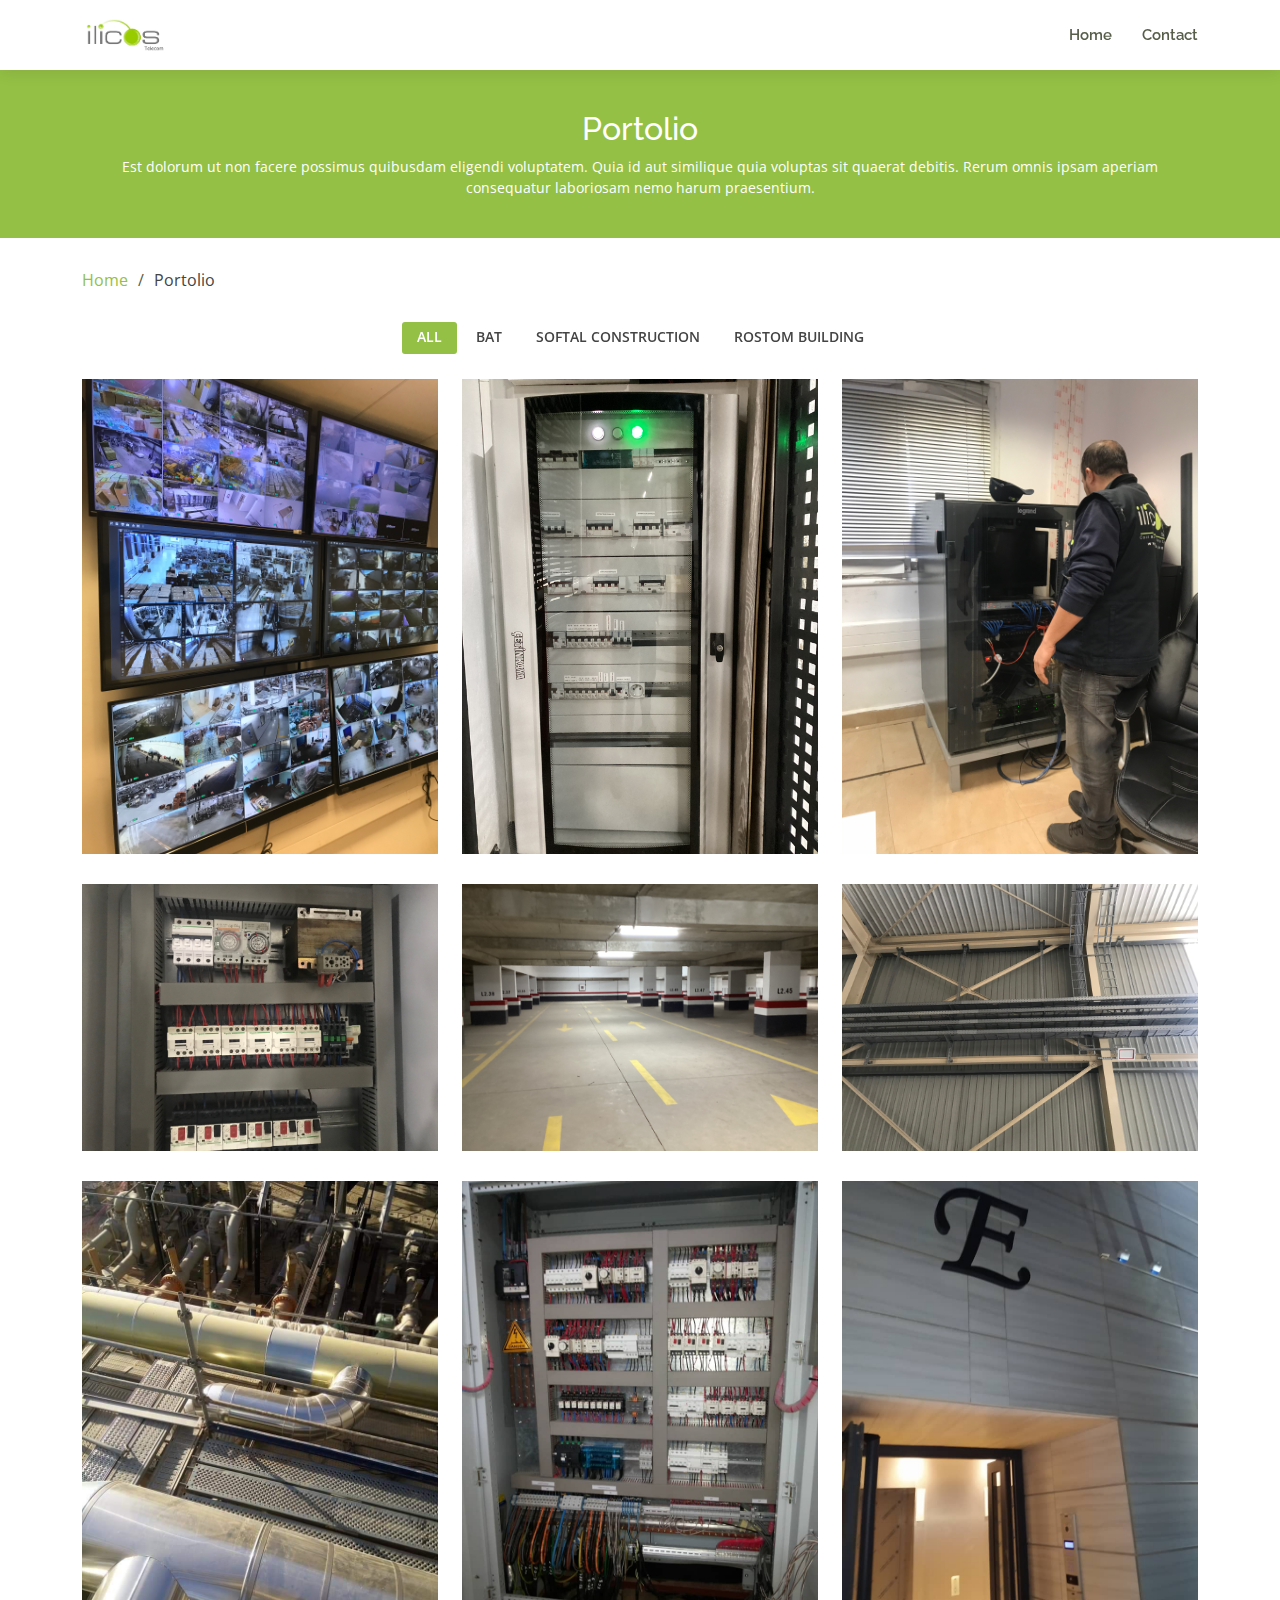
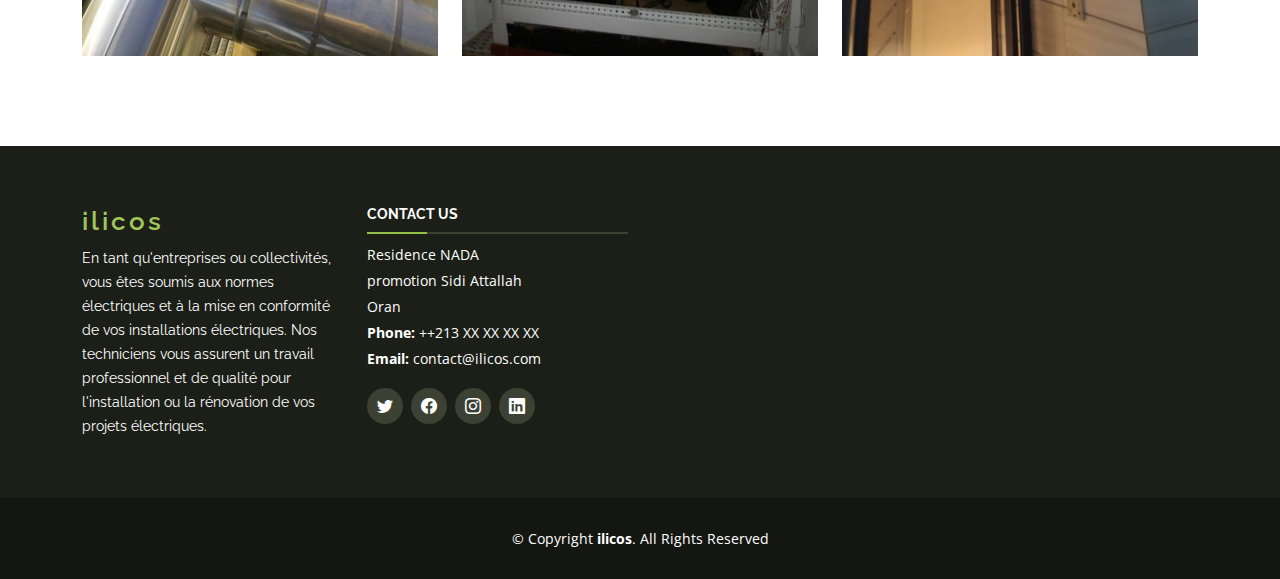
<file: ilicos 13 05 2023/portfolio.html>
<!DOCTYPE html>
<html lang="en">

<head>
  <meta charset="utf-8">
  <meta content="width=device-width, initial-scale=1.0" name="viewport">

  <title>Portfolio - ilicos</title>
  <meta content="" name="description">
  <meta content="" name="keywords">

  <!-- Favicons -->
  <link href="assets/img/ilicos logo.jpg" rel="icon">
  <link href="assets/img/ilicos logo.jpg" rel="apple-touch-icon">

  <!-- Google Fonts -->
  <link href="https://fonts.googleapis.com/css?family=Open+Sans:300,300i,400,400i,600,600i,700,700i|Raleway:300,300i,400,400i,500,500i,600,600i,700,700i|Poppins:300,300i,400,400i,500,500i,600,600i,700,700i" rel="stylesheet">

  <!-- Vendor CSS Files -->
  <link href="assets/vendor/aos/aos.css" rel="stylesheet">
  <link href="assets/vendor/bootstrap/css/bootstrap.min.css" rel="stylesheet">
  <link href="assets/vendor/bootstrap-icons/bootstrap-icons.css" rel="stylesheet">
  <link href="assets/vendor/boxicons/css/boxicons.min.css" rel="stylesheet">
  <link href="assets/vendor/glightbox/css/glightbox.min.css" rel="stylesheet">
  <link href="assets/vendor/swiper/swiper-bundle.min.css" rel="stylesheet">

  <!-- Template Main CSS File -->
  <link href="assets/css/style.css" rel="stylesheet">


</head>

<body>

  <!-- ======= Header ======= -->
  <header id="header" class="fixed-top d-flex align-items-center">
    <div class="container d-flex align-items-center justify-content-between">

      <div class="logo">
		<a href="index.html"><img src="assets/img/ilicos logo.jpg" alt="" class="img-fluid"></a>
      </div>

      <nav id="navbar" class="navbar">
        <ul>
          <li><a href="index.html">Home</a></li>

          <li><a href="#footer">Contact</a></li>

          
        </ul>
        <i class="bi bi-list mobile-nav-toggle"></i>
      </nav><!-- .navbar -->

    </div>
  </header><!-- End Header -->

  <main id="main">

    <!-- ======= Breadcrumbs ======= -->
    <section id="breadcrumbs" class="breadcrumbs">
      <div class="breadcrumb-hero">
        <div class="container">
          <div class="breadcrumb-hero">
            <h2>Portolio</h2>
            <p>Est dolorum ut non facere possimus quibusdam eligendi voluptatem. Quia id aut similique quia voluptas sit quaerat debitis. Rerum omnis ipsam aperiam consequatur laboriosam nemo harum praesentium. </p>
          </div>
        </div>
      </div>
      <div class="container">
        <ol>
          <li><a href="index.html">Home</a></li>
          <li>Portolio</li>
        </ol>
      </div>
    </section><!-- End Breadcrumbs -->

    <!-- ======= Portfolio Section ======= -->
    <section id="portfolio" class="portfolio">
      <div class="container">

        <div class="row">
          <div class="col-lg-12 d-flex justify-content-center" data-aos="fade-up">
            <ul id="portfolio-flters">
              <li data-filter="*" class="filter-active">All</li>
              <li data-filter=".filter-app">BAT</li>
              <li data-filter=".filter-card">Softal Construction</li>
              <li data-filter=".filter-web">Rostom Building</li>
            </ul>
          </div>
        </div>

        <div class="row portfolio-container" data-aos="fade-up">

          <div class="col-lg-4 col-md-6 portfolio-item filter-app">
            <div class="portfolio-wrap">
              <img src="assets\img\ilicos photos\britishamericantobacco\image3.jpeg" class="img-fluid" alt="" height="150">
              <div class="portfolio-info">
                <h4>Caméras de surveillance</h4>
                <p> </p>
                <div class="portfolio-links">
                  <a href="assets\img\ilicos photos\britishamericantobacco\image3.jpeg" data-gallery="portfolioGallery" class="portfolio-lightbox" title="App 1"><i class="bx bx-plus"></i></a>
                  				  
                </div>
              </div>
            </div>
          </div>

          <div class="col-lg-4 col-md-6 portfolio-item filter-web">
            <div class="portfolio-wrap">
              <img src="assets\img\ilicos photos\promotionimmobilirerostombuilding\image0.jpeg" class="img-fluid" alt="">
              <div class="portfolio-info">
                <h4>Armoire d'électriques</h4>
                <p> </p>
                <div class="portfolio-links">
                  <a href="assets\img\ilicos photos\promotionimmobilirerostombuilding\image0.jpeg" data-gallery="portfolioGallery" class="portfolio-lightbox" title="Web 3"><i class="bx bx-plus"></i></a>
                   
                </div>
              </div>
            </div>
          </div>

          <div class="col-lg-4 col-md-6 portfolio-item filter-app">
            <div class="portfolio-wrap">
              <img src="assets\img\ilicos photos\britishamericantobacco\image2.jpeg" class="img-fluid" alt="">
              <div class="portfolio-info">
                <h4>Armoire de brassage</h4>
                <p> </p>
                <div class="portfolio-links">
                  <a href="assets\img\ilicos photos\britishamericantobacco\image2.jpeg" data-gallery="portfolioGallery" class="portfolio-lightbox" title="App 2"><i class="bx bx-plus"></i></a>
                   
                </div>
              </div>
            </div>
          </div>

          <div class="col-lg-4 col-md-6 portfolio-item filter-card">
            <div class="portfolio-wrap">
              <img src="assets\img\ilicos photos\softalconstruction\image1.jpeg" class="img-fluid" alt="">
              <div class="portfolio-info">
                <h4>Electricité des batiments?</h4>
                <p> </p>
                <div class="portfolio-links">
                  <a href="assets\img\ilicos photos\softalconstruction\image1.jpeg" data-gallery="portfolioGallery" class="portfolio-lightbox" title="Card 2"><i class="bx bx-plus"></i></a>
                   
                </div>
              </div>
            </div>
          </div>

          <div class="col-lg-4 col-md-6 portfolio-item filter-web">
            <div class="portfolio-wrap">
              <img src="assets\img\ilicos photos\promotionimmobilirerostombuilding\image1.jpeg" class="img-fluid" alt="">
              <div class="portfolio-info">
                <h4>Minutrie</h4>
                <p> </p>
                <div class="portfolio-links">
                  <a href="assets\img\ilicos photos\promotionimmobilirerostombuilding\image1.jpeg" data-gallery="portfolioGallery" class="portfolio-lightbox" title="Web 2"><i class="bx bx-plus"></i></a>
                   
                </div>
              </div>
            </div>
          </div>

          <div class="col-lg-4 col-md-6 portfolio-item filter-app">
            <div class="portfolio-wrap">
              <img src="assets\img\ilicos photos\britishamericantobacco\image1.jpeg" class="img-fluid" alt="">
              <div class="portfolio-info">
                <h4>App 3</h4>
                <p>App</p>
                <div class="portfolio-links">
                  <a href="assets\img\ilicos photos\britishamericantobacco\image1.jpeg" data-gallery="portfolioGallery" class="portfolio-lightbox" title="App 3"><i class="bx bx-plus"></i></a>
                   
                </div>
              </div>
            </div>
          </div>

          <div class="col-lg-4 col-md-6 portfolio-item filter-card">
            <div class="portfolio-wrap">
              <img src="assets\img\ilicos photos\softalconstruction\image6.jpeg" class="img-fluid" alt="">
              <div class="portfolio-info">
                <h4>Mise en route sous les normes</h4>
                <p>Card</p>
                <div class="portfolio-links">
                  <a href="assets\img\ilicos photos\softalconstruction\image6.jpeg" data-gallery="portfolioGallery" class="portfolio-lightbox" title="Card 1"><i class="bx bx-plus"></i></a>
                   
                </div>
              </div>
            </div>
          </div>

          <div class="col-lg-4 col-md-6 portfolio-item filter-card">
            <div class="portfolio-wrap">
              <img src="assets\img\ilicos photos\softalconstruction\image2.jpeg" class="img-fluid" alt="">
              <div class="portfolio-info">
                <h4>Cablage éléctrique grand échelle</h4>
                <p> </p>
                <div class="portfolio-links">
                  <a href="assets\img\ilicos photos\softalconstruction\image2.jpeg" data-gallery="portfolioGallery" class="portfolio-lightbox" title="Card 3"><i class="bx bx-plus"></i></a>
                   
                </div>
              </div>
            </div>
          </div>

          <div class="col-lg-4 col-md-6 portfolio-item filter-web">
            <div class="portfolio-wrap">
              <img src="assets\img\ilicos photos\promotionimmobilirerostombuilding\image2.jpeg" class="img-fluid" alt="">
              <div class="portfolio-info">
                <h4>Contrôl d'accés</h4>
                <p> </p>
                <div class="portfolio-links">
                  <a href="assets\img\ilicos photos\promotionimmobilirerostombuilding\image2.jpeg" data-gallery="portfolioGallery" class="portfolio-lightbox" title="Web 3"><i class="bx bx-plus"></i></a>
                   
                </div>
              </div>
            </div>
          </div>

        </div>

      </div>
    </section><!-- End Portfolio Section -->

  </main><!-- End #main -->

   <!-- ======= Footer ======= -->
  <footer id="footer">
    <div class="footer-top">
      <div class="container">
        <div class="row">

          <div class="col-lg-3 col-md-6 footer-info">
            <h3>ilicos</h3>
            <p>En tant qu'entreprises ou collectivités, vous êtes soumis aux normes électriques et à la mise en conformité de vos installations électriques. Nos techniciens vous assurent un travail professionnel et de qualité pour l'installation ou la rénovation de vos projets électriques.</p>
          </div>

          <div class="col-lg-3 col-md-6 footer-contact">
            <h4>Contact Us</h4>
            <p>
              Residence NADA  <br>
              promotion Sidi Attallah<br>
              Oran <br>
              <strong>Phone:</strong> ++213 XX XX XX XX<br>
              <strong>Email:</strong> contact@ilicos.com<br>
            </p>

            <div class="social-links">
              <a href="#" class="twitter"><i class="bi bi-twitter"></i></a>
              <a href="#" class="facebook"><i class="bi bi-facebook"></i></a>
              <a href="#" class="instagram"><i class="bi bi-instagram"></i></a>
              <a href="#" class="linkedin"><i class="bi bi-linkedin"></i></a>
            </div>

          </div>



        </div>
      </div>
    </div>

    <div class="container">
      <div class="copyright">
        &copy; Copyright <strong><span>ilicos</span></strong>. All Rights Reserved
      </div>

      </div>
    </div>
  </footer><!-- End Footer -->

  <a href="#" class="back-to-top d-flex align-items-center justify-content-center"><i class="bi bi-arrow-up-short"></i></a>

  <!-- Vendor JS Files -->
  <script src="assets/vendor/purecounter/purecounter_vanilla.js"></script>
  <script src="assets/vendor/aos/aos.js"></script>
  <script src="assets/vendor/bootstrap/js/bootstrap.bundle.min.js"></script>
  <script src="assets/vendor/glightbox/js/glightbox.min.js"></script>
  <script src="assets/vendor/isotope-layout/isotope.pkgd.min.js"></script>
  <script src="assets/vendor/swiper/swiper-bundle.min.js"></script>
  <script src="assets/vendor/waypoints/noframework.waypoints.js"></script>
  <script src="assets/vendor/php-email-form/validate.js"></script>

  <!-- Template Main JS File -->
  <script src="assets/js/main.js"></script>

</body>

</html>
</file>
<file: ilicos 13 05 2023/assets/css/style.css>
/**
* Template Name: Serenity - v4.11.0
* Template URL: https://bootstrapmade.com/serenity-bootstrap-corporate-template/
* Author: BootstrapMade.com
* License: https://bootstrapmade.com/license/
*/

/*--------------------------------------------------------------
# General
--------------------------------------------------------------*/
body {
  font-family: "Open Sans", sans-serif;
  color: #444444;
}

a {
  color: #94c045;
  text-decoration: none;
}

a:hover {
  color: #aacd6b;
  text-decoration: none;
}

h1,
h2,
h3,
h4,
h5,
h6 {
  font-family: "Raleway", sans-serif;
}

#main {
  margin-top: 70px;
  z-index: 3;
  position: relative;
}

/*--------------------------------------------------------------
# Back to top button
--------------------------------------------------------------*/
.back-to-top {
  position: fixed;
  visibility: hidden;
  opacity: 0;
  right: 15px;
  bottom: 15px;
  z-index: 996;
  background: #94c045;
  width: 40px;
  height: 40px;
  border-radius: 4px;
  transition: all 0.4s;
}

.back-to-top i {
  font-size: 28px;
  color: #fff;
  line-height: 0;
}

.back-to-top:hover {
  background: #a6ca63;
  color: #fff;
}

.back-to-top.active {
  visibility: visible;
  opacity: 1;
}

/*--------------------------------------------------------------
# Disable AOS delay on mobile
--------------------------------------------------------------*/
@media screen and (max-width: 768px) {
  [data-aos-delay] {
    transition-delay: 0 !important;
  }
}

/*--------------------------------------------------------------
# Header
--------------------------------------------------------------*/
#header {
  height: 70px;
  z-index: 997;
  transition: all 0.5s ease-in-out;
  background: #fff;
  box-shadow: 0px 2px 15px rgba(0, 0, 0, 0.1);
}

#header .logo h1 {
  font-size: 28px;
  margin: 0;
  line-height: 0;
  font-weight: 600;
  letter-spacing: 1px;
}

#header .logo h1 a,
#header .logo h1 a:hover {
  color: #3c4133;
  text-decoration: none;
}

#header .logo img {
  padding: 0;
  margin: 0;
  max-height: 40px;
}

/*--------------------------------------------------------------
# Navigation Menu
--------------------------------------------------------------*/
/**
* Desktop Navigation 
*/
.navbar {
  padding: 0;
}

.navbar ul {
  margin: 0;
  padding: 0;
  display: flex;
  list-style: none;
  align-items: center;
}

.navbar li {
  position: relative;
}

.navbar a,
.navbar a:focus {
  display: flex;
  align-items: center;
  justify-content: space-between;
  padding: 10px 0 10px 30px;
  font-family: "Raleway", sans-serif;
  font-size: 15px;
  font-weight: 600;
  color: #565e49;
  white-space: nowrap;
  transition: 0.3s;
}

.navbar a i,
.navbar a:focus i {
  font-size: 12px;
  line-height: 0;
  margin-left: 5px;
}

.navbar a:hover,
.navbar .active,
.navbar .active:focus,
.navbar li:hover>a {
  color: #94c045;
}

.navbar .getstarted,
.navbar .getstarted:focus {
  background: #94c045;
  padding: 8px 25px;
  margin-left: 30px;
  border-radius: 50px;
  color: #fff;
}

.navbar .getstarted:hover,
.navbar .getstarted:focus:hover {
  color: #fff;
  background: #9fc658;
}

.navbar .dropdown ul {
  display: block;
  position: absolute;
  left: 28px;
  top: calc(100% + 30px);
  margin: 0;
  padding: 10px 0;
  z-index: 99;
  opacity: 0;
  visibility: hidden;
  background: #fff;
  box-shadow: 0px 0px 30px rgba(127, 137, 161, 0.25);
  transition: 0.3s;
}

.navbar .dropdown ul li {
  min-width: 200px;
}

.navbar .dropdown ul a {
  padding: 10px 20px;
  font-size: 15px;
  text-transform: none;
}

.navbar .dropdown ul a i {
  font-size: 12px;
}

.navbar .dropdown ul a:hover,
.navbar .dropdown ul .active:hover,
.navbar .dropdown ul li:hover>a {
  color: #94c045;
}

.navbar .dropdown:hover>ul {
  opacity: 1;
  top: 100%;
  visibility: visible;
}

.navbar .dropdown .dropdown ul {
  top: 0;
  left: calc(100% - 30px);
  visibility: hidden;
}

.navbar .dropdown .dropdown:hover>ul {
  opacity: 1;
  top: 0;
  left: 100%;
  visibility: visible;
}

@media (max-width: 1366px) {
  .navbar .dropdown .dropdown ul {
    left: -90%;
  }

  .navbar .dropdown .dropdown:hover>ul {
    left: -100%;
  }
}

/**
* Mobile Navigation 
*/
.mobile-nav-toggle {
  color: #3c4133;
  font-size: 28px;
  cursor: pointer;
  display: none;
  line-height: 0;
  transition: 0.5s;
}

.mobile-nav-toggle.bi-x {
  color: #fff;
}

@media (max-width: 991px) {
  .mobile-nav-toggle {
    display: block;
  }

  .navbar ul {
    display: none;
  }
}

.navbar-mobile {
  position: fixed;
  overflow: hidden;
  top: 0;
  right: 0;
  left: 0;
  bottom: 0;
  background: rgba(34, 36, 29, 0.9);
  transition: 0.3s;
  z-index: 999;
}

.navbar-mobile .mobile-nav-toggle {
  position: absolute;
  top: 15px;
  right: 15px;
}

.navbar-mobile ul {
  display: block;
  position: absolute;
  top: 55px;
  right: 15px;
  bottom: 15px;
  left: 15px;
  padding: 10px 0;
  background-color: #fff;
  overflow-y: auto;
  transition: 0.3s;
}

.navbar-mobile a,
.navbar-mobile a:focus {
  padding: 10px 20px;
  font-size: 15px;
  color: #3c4133;
}

.navbar-mobile a:hover,
.navbar-mobile .active,
.navbar-mobile li:hover>a {
  color: #94c045;
}

.navbar-mobile .getstarted,
.navbar-mobile .getstarted:focus {
  margin: 15px;
}

.navbar-mobile .dropdown ul {
  position: static;
  display: none;
  margin: 10px 20px;
  padding: 10px 0;
  z-index: 99;
  opacity: 1;
  visibility: visible;
  background: #fff;
  box-shadow: 0px 0px 30px rgba(127, 137, 161, 0.25);
}

.navbar-mobile .dropdown ul li {
  min-width: 200px;
}

.navbar-mobile .dropdown ul a {
  padding: 10px 20px;
}

.navbar-mobile .dropdown ul a i {
  font-size: 12px;
}

.navbar-mobile .dropdown ul a:hover,
.navbar-mobile .dropdown ul .active:hover,
.navbar-mobile .dropdown ul li:hover>a {
  color: #94c045;
}

.navbar-mobile .dropdown>.dropdown-active {
  display: block;
}

/*--------------------------------------------------------------
# Hero Section
--------------------------------------------------------------*/
#hero {
  width: 100%;
  height: 75vh;
  background: url("../img/hero-bg.jpg") top center;
  background-size: cover;
  position: relative;
  margin-bottom: -140px;
  z-index: 1;
}

#hero:before {
  content: "";
  background: rgba(60, 65, 51, 0.1);
  position: absolute;
  bottom: 0;
  top: 0;
  left: 0;
  right: 0;
}

#hero .hero-container {
  position: absolute;
  bottom: 0;
  top: 0;
  left: 0;
  right: 0;
  display: flex;
  justify-content: center;
  align-items: center;
  flex-direction: column;
  text-align: center;
}

#hero h1 {
  margin: 0 0 10px 0;
  font-size: 48px;
  font-weight: 700;
  line-height: 56px;
  color: #fff;
}

#hero h2 {
  color: #eee;
  margin-bottom: 50px;
  font-size: 24px;
}

#hero .btn-get-started {
  font-family: "Raleway", sans-serif;
  font-weight: 600;
  font-size: 13px;
  letter-spacing: 1px;
  display: inline-block;
  padding: 8px 28px;
  border-radius: 50px;
  transition: 0.5s;
  margin: 10px;
  border: 2px solid #94c045;
  text-transform: uppercase;
  color: #fff;
}

#hero .btn-get-started:hover {
  background: #94c045;
}

@media (min-width: 1024px) {
  #hero {
    background-attachment: fixed;
  }
}

@media (max-width: 768px) {
  #hero {
    height: 100vh;
  }

  #hero h1 {
    font-size: 28px;
    line-height: 36px;
  }

  #hero h2 {
    font-size: 18px;
    line-height: 24px;
    margin-bottom: 30px;
  }

  #hero .hero-container {
    padding: 0 15px;
  }
}

@media (max-height: 500px) {
  #hero {
    height: 120vh;
  }
}

/*--------------------------------------------------------------
# Sections General
--------------------------------------------------------------*/
section {
  padding-bottom: 60px;
  overflow: hidden;
}

.section-bg {
  background-color: #f9fbf4;
}

.section-title {
  text-align: center;
  padding-bottom: 30px;
}

.section-title h2 {
  font-size: 32px;
  font-weight: 600;
  margin-bottom: 20px;
  padding-bottom: 0;
  font-family: "Poppins", sans-serif;
  color: #646c55;
}

.section-title p {
  margin-bottom: 0;
}

/*--------------------------------------------------------------
# Breadcrumbs
--------------------------------------------------------------*/
.breadcrumbs {
  padding: 0;
}

.breadcrumbs .breadcrumb-hero {
  text-align: center;
  background: #94c045;
  padding: 20px 0;
  color: #fff;
}

.breadcrumbs .breadcrumb-hero h2 {
  font-size: 32px;
  font-weight: 500;
}

.breadcrumbs .breadcrumb-hero p {
  font-size: 14px;
  margin-bottom: 0;
}

.breadcrumbs ol {
  display: flex;
  flex-wrap: wrap;
  list-style: none;
  padding: 0;
  margin: 30px 0;
}

.breadcrumbs ol li+li {
  padding-left: 10px;
}

.breadcrumbs ol li+li::before {
  display: inline-block;
  padding-right: 10px;
  color: #565e49;
  content: "/";
}

/*--------------------------------------------------------------
# About
--------------------------------------------------------------*/
.about .container {
  box-shadow: 0px 2px 15px rgba(0, 0, 0, 0.1);
  padding-bottom: 15px;
  background: #fff;
}

.about .count-box {
  width: 100%;
}

.about .count-box i {
  display: block;
  font-size: 48px;
  color: #94c045;
  float: left;
  line-height: 0;
}

.about .count-box span {
  font-size: 28px;
  line-height: 24px;
  display: block;
  font-weight: 700;
  color: #646c55;
  margin-left: 60px;
}

.about .count-box p {
  padding: 5px 0 0 0;
  margin: 0 0 0 60px;
  font-family: "Raleway", sans-serif;
  font-weight: 600;
  font-size: 14px;
  color: #646c55;
}

.about .count-box a {
  font-weight: 600;
  display: block;
  margin-top: 20px;
  color: #646c55;
  font-size: 15px;
  font-family: "Poppins", sans-serif;
  transition: ease-in-out 0.3s;
}

.about .count-box a:hover {
  color: #8b9578;
}

.about .content {
  font-size: 15px;
}

.about .content h3 {
  font-weight: 700;
  font-size: 24px;
  color: #3c4133;
}

.about .content ul {
  list-style: none;
  padding: 0;
}

.about .content ul li {
  padding-bottom: 10px;
  padding-left: 28px;
  position: relative;
}

.about .content ul i {
  font-size: 24px;
  color: #94c045;
  position: absolute;
  left: 0;
  top: -2px;
}

.about .content p:last-child {
  margin-bottom: 0;
}

.about .play-btn {
  width: 94px;
  height: 94px;
  background: radial-gradient(#94c045 50%, rgba(148, 192, 69, 0.4) 52%);
  border-radius: 50%;
  display: block;
  position: absolute;
  left: calc(50% - 47px);
  top: calc(50% - 47px);
  overflow: hidden;
}

.about .play-btn::after {
  content: "";
  position: absolute;
  left: 50%;
  top: 50%;
  transform: translateX(-40%) translateY(-50%);
  width: 0;
  height: 0;
  border-top: 10px solid transparent;
  border-bottom: 10px solid transparent;
  border-left: 15px solid #fff;
  z-index: 100;
  transition: all 400ms cubic-bezier(0.55, 0.055, 0.675, 0.19);
}

.about .play-btn::before {
  content: "";
  position: absolute;
  width: 120px;
  height: 120px;
  -webkit-animation-delay: 0s;
  animation-delay: 0s;
  -webkit-animation: pulsate-btn 2s;
  animation: pulsate-btn 2s;
  -webkit-animation-direction: forwards;
  animation-direction: forwards;
  -webkit-animation-iteration-count: infinite;
  animation-iteration-count: infinite;
  -webkit-animation-timing-function: steps;
  animation-timing-function: steps;
  opacity: 1;
  border-radius: 50%;
  border: 5px solid rgba(148, 192, 69, 0.7);
  top: -15%;
  left: -15%;
  background: rgba(198, 16, 0, 0);
}

.about .play-btn:hover::after {
  border-left: 15px solid #94c045;
  transform: scale(20);
}

.about .play-btn:hover::before {
  content: "";
  position: absolute;
  left: 50%;
  top: 50%;
  transform: translateX(-40%) translateY(-50%);
  width: 0;
  height: 0;
  border: none;
  border-top: 10px solid transparent;
  border-bottom: 10px solid transparent;
  border-left: 15px solid #fff;
  z-index: 200;
  -webkit-animation: none;
  animation: none;
  border-radius: 0;
}

@-webkit-keyframes pulsate-btn {
  0% {
    transform: scale(0.6, 0.6);
    opacity: 1;
  }

  100% {
    transform: scale(1, 1);
    opacity: 0;
  }
}

@keyframes pulsate-btn {
  0% {
    transform: scale(0.6, 0.6);
    opacity: 1;
  }

  100% {
    transform: scale(1, 1);
    opacity: 0;
  }
}

/*--------------------------------------------------------------
# Cta
--------------------------------------------------------------*/
.cta {
  background: #86b03c;
  padding: 50px 0;
}

.cta h3 {
  color: #fff;
  font-size: 28px;
  font-weight: 700;
}

.cta p {
  color: #fff;
}

.cta .cta-btn {
  font-family: "Raleway", sans-serif;
  font-weight: 500;
  font-size: 15px;
  letter-spacing: 1px;
  display: inline-block;
  padding: 8px 28px;
  border-radius: 25px;
  transition: 0.5s;
  margin-top: 10px;
  border: 2px solid #fff;
  color: #fff;
}

.cta .cta-btn:hover {
  background: #aacd6b;
  border-color: #aacd6b;
}

/*--------------------------------------------------------------
# Services
--------------------------------------------------------------*/
.services .icon-box {
  padding: 30px;
  position: relative;
  overflow: hidden;
  border-radius: 10px;
  margin: 0 10px 40px 10px;
  background: #fff;
  box-shadow: 0 2px 29px 0 rgba(68, 88, 144, 0.12);
  transition: all 0.3s ease-in-out;
}

.services .icon-box:hover {
  transform: translateY(-5px);
}

.services .icon {
  position: absolute;
  left: -20px;
  top: calc(50% - 30px);
}

.services .icon i {
  font-size: 64px;
  line-height: 1;
  transition: 0.5s;
}

.services .title {
  margin-left: 40px;
  font-weight: 700;
  margin-bottom: 15px;
  font-size: 18px;
}

.services .title a {
  color: #111;
}

.services .icon-box:hover .title a {
  color: #94c045;
}

.services .description {
  font-size: 14px;
  margin-left: 40px;
  line-height: 24px;
  margin-bottom: 0;
}

/*--------------------------------------------------------------
# Work Process
--------------------------------------------------------------*/
.work-process .content+.content {
  margin-top: 100px;
}

.work-process .content h3 {
  font-weight: 600;
  font-size: 26px;
}

.work-process .content ul {
  list-style: none;
  padding: 0;
}

.work-process .content ul li {
  padding-bottom: 10px;
}

.work-process .content ul i {
  font-size: 20px;
  padding-right: 4px;
  color: #94c045;
}

.work-process .content p:last-child {
  margin-bottom: 0;
}

/*--------------------------------------------------------------
# Our Skills
--------------------------------------------------------------*/
.skills {
  padding-top: 60px;
}

.skills .content h3 {
  font-weight: 700;
  font-size: 26px;
  color: #3c4133;
  font-family: "Poppins", sans-serif;
}

.skills .content ul {
  list-style: none;
  padding: 0;
}

.skills .content ul li {
  padding-bottom: 10px;
}

.skills .content ul i {
  font-size: 20px;
  padding-right: 4px;
  color: #94c045;
}

.skills .content p:last-child {
  margin-bottom: 0;
}

.skills .progress {
  height: 60px;
  display: block;
  background: none;
  border-radius: 0;
}

.skills .progress .skill {
  padding: 0;
  margin: 0 0 6px 0;
  text-transform: uppercase;
  display: block;
  font-weight: 600;
  font-family: "Poppins", sans-serif;
  color: #3c4133;
}

.skills .progress .skill .val {
  float: right;
  font-style: normal;
}

.skills .progress-bar-wrap {
  background: #e1e4dc;
}

.skills .progress-bar {
  width: 1px;
  height: 10px;
  transition: 0.9s;
  background-color: #94c045;
}

/*--------------------------------------------------------------
# Our Clients
--------------------------------------------------------------*/
.testimonials {
  padding-top: 60px;
}

.testimonials .section-header {
  margin-bottom: 40px;
}

.testimonials .testimonials-carousel,
.testimonials .testimonials-slider {
  overflow: hidden;
}

.testimonials .testimonial-item {
  text-align: center;
}

.testimonials .testimonial-item .testimonial-img {
  width: 120px;
  border-radius: 50%;
  border: 4px solid #fff;
  margin: 0 auto;
}

.testimonials .testimonial-item h3 {
  font-size: 20px;
  font-weight: bold;
  margin: 10px 0 5px 0;
  color: #444444;
}

.testimonials .testimonial-item h4 {
  font-size: 14px;
  color: #6c757d;
  margin: 0 0 15px 0;
}

.testimonials .testimonial-item .stars {
  margin-bottom: 15px;
}

.testimonials .testimonial-item .stars i {
  color: #ffc107;
  margin: 0 1px;
}

.testimonials .testimonial-item .quote-icon-left,
.testimonials .testimonial-item .quote-icon-right {
  color: #c0da91;
  font-size: 26px;
  line-height: 0;
}

.testimonials .testimonial-item .quote-icon-left {
  display: inline-block;
  left: -5px;
  position: relative;
}

.testimonials .testimonial-item .quote-icon-right {
  display: inline-block;
  right: -5px;
  position: relative;
  top: 10px;
  transform: scale(-1, -1);
}

.testimonials .testimonial-item p {
  font-style: italic;
  margin: 0 auto 15px auto;
}

.testimonials .swiper-pagination {
  margin-top: 20px;
  position: relative;
}

.testimonials .swiper-pagination .swiper-pagination-bullet {
  width: 12px;
  height: 12px;
  background-color: #fff;
  opacity: 1;
  border: 1px solid #94c045;
}

.testimonials .swiper-pagination .swiper-pagination-bullet-active {
  background-color: #94c045;
}

@media (min-width: 992px) {
  .testimonials .testimonial-item p {
    width: 80%;
  }
}

/*--------------------------------------------------------------
# Our Clients
--------------------------------------------------------------*/
.clients {
  padding-top: 60px;
}

.clients .swiper-slide img {
  opacity: 0.5;
  transition: 0.3s;
}

.clients .swiper-slide img:hover {
  opacity: 1;
}

.clients .swiper-pagination {
  margin-top: 20px;
  position: relative;
}

.clients .swiper-pagination .swiper-pagination-bullet {
  width: 12px;
  height: 12px;
  background-color: #fff;
  opacity: 1;
  border: 1px solid #94c045;
}

.clients .swiper-pagination .swiper-pagination-bullet-active {
  background-color: #94c045;
}

/*--------------------------------------------------------------
# Features
--------------------------------------------------------------*/
.features .card {
  border: 0;
  padding: 160px 20px 20px 20px;
  position: relative;
  width: 100%;
  background-size: cover;
  background-repeat: no-repeat;
  background-position: center center;
}

.features .card-body {
  z-index: 10;
  background: rgba(255, 255, 255, 0.9);
  padding: 15px 30px;
  box-shadow: 0px 2px 15px rgba(0, 0, 0, 0.1);
  transition: 0.3s;
  transition: ease-in-out 0.4s;
  border-radius: 5px;
}

.features .card-title {
  font-weight: 700;
  text-align: center;
  margin-bottom: 15px;
}

.features .card-title a {
  color: #3c4133;
}

.features .card-text {
  color: #5e5e5e;
}

.features .read-more a {
  color: #777777;
  text-transform: uppercase;
  font-weight: 600;
  font-size: 12px;
  transition: 0.4s;
}

.features .read-more a:hover {
  text-decoration: underline;
}

.features .card:hover .card-body {
  background: #94c045;
}

.features .card:hover .read-more a,
.features .card:hover .card-title,
.features .card:hover .card-title a,
.features .card:hover .card-text {
  color: #fff;
}

/*--------------------------------------------------------------
# Portfolio
--------------------------------------------------------------*/
.portfolio .portfolio-item {
  margin-bottom: 30px;
}

.portfolio #portfolio-flters {
  padding: 0;
  margin: 0 auto 20px auto;
  list-style: none;
  text-align: center;
}

.portfolio #portfolio-flters li {
  cursor: pointer;
  display: inline-block;
  padding: 8px 15px 10px 15px;
  font-size: 14px;
  font-weight: 600;
  line-height: 1;
  text-transform: uppercase;
  color: #444444;
  margin-bottom: 5px;
  transition: all 0.3s ease-in-out;
  border-radius: 3px;
}

.portfolio #portfolio-flters li:hover,
.portfolio #portfolio-flters li.filter-active {
  color: #fff;
  background: #94c045;
}

.portfolio #portfolio-flters li:last-child {
  margin-right: 0;
}

.portfolio .portfolio-wrap {
  transition: 0.3s;
  position: relative;
  overflow: hidden;
  z-index: 1;
  background: rgba(60, 65, 51, 0.6);
}

.portfolio .portfolio-wrap::before {
  content: "";
  background: rgba(60, 65, 51, 0.6);
  position: absolute;
  left: 0;
  right: 0;
  top: 0;
  bottom: 0;
  transition: all ease-in-out 0.3s;
  z-index: 2;
  opacity: 0;
}

.portfolio .portfolio-wrap img {
  transition: all ease-in-out 0.3s;
}

.portfolio .portfolio-wrap .portfolio-info {
  opacity: 0;
  position: absolute;
  top: 0;
  left: 0;
  right: 0;
  bottom: 0;
  z-index: 3;
  transition: all ease-in-out 0.3s;
  display: flex;
  flex-direction: column;
  justify-content: flex-end;
  align-items: flex-start;
  padding: 20px;
}

.portfolio .portfolio-wrap .portfolio-info h4 {
  font-size: 20px;
  color: #fff;
  font-weight: 600;
}

.portfolio .portfolio-wrap .portfolio-info p {
  color: rgba(255, 255, 255, 0.7);
  font-size: 14px;
  text-transform: uppercase;
  padding: 0;
  margin: 0;
  font-style: italic;
}

.portfolio .portfolio-wrap .portfolio-links {
  text-align: center;
  z-index: 4;
}

.portfolio .portfolio-wrap .portfolio-links a {
  color: #fff;
  margin: 0 5px 0 0;
  font-size: 28px;
  display: inline-block;
  transition: 0.3s;
}

.portfolio .portfolio-wrap .portfolio-links a:hover {
  color: #c0da91;
}

.portfolio .portfolio-wrap:hover::before {
  opacity: 1;
}

.portfolio .portfolio-wrap:hover img {
  transform: scale(1.2);
}

.portfolio .portfolio-wrap:hover .portfolio-info {
  opacity: 1;
}

/*--------------------------------------------------------------
# Portfolio Details
--------------------------------------------------------------*/
.portfolio-details {
  padding-top: 40px;
}

.portfolio-details .portfolio-details-slider img {
  width: 100%;
}

.portfolio-details .portfolio-details-slider .swiper-pagination {
  margin-top: 20px;
  position: relative;
}

.portfolio-details .portfolio-details-slider .swiper-pagination .swiper-pagination-bullet {
  width: 12px;
  height: 12px;
  background-color: #fff;
  opacity: 1;
  border: 1px solid #94c045;
}

.portfolio-details .portfolio-details-slider .swiper-pagination .swiper-pagination-bullet-active {
  background-color: #94c045;
}

.portfolio-details .portfolio-info {
  padding: 30px;
  box-shadow: 0px 0 30px rgba(60, 65, 51, 0.08);
}

.portfolio-details .portfolio-info h3 {
  font-size: 22px;
  font-weight: 700;
  margin-bottom: 20px;
  padding-bottom: 20px;
  border-bottom: 1px solid #eee;
}

.portfolio-details .portfolio-info ul {
  list-style: none;
  padding: 0;
  font-size: 15px;
}

.portfolio-details .portfolio-info ul li+li {
  margin-top: 10px;
}

.portfolio-details .portfolio-description {
  padding-top: 30px;
}

.portfolio-details .portfolio-description h2 {
  font-size: 26px;
  font-weight: 700;
  margin-bottom: 20px;
}

.portfolio-details .portfolio-description p {
  padding: 0;
}

/*--------------------------------------------------------------
# Pricing
--------------------------------------------------------------*/
.pricing .box {
  padding: 20px;
  background: #fff;
  text-align: center;
  box-shadow: 0px 0px 4px rgba(0, 0, 0, 0.12);
  border-radius: 5px;
  position: relative;
  overflow: hidden;
}

.pricing h3 {
  font-weight: 400;
  margin: -20px -20px 20px -20px;
  padding: 20px 15px;
  font-size: 16px;
  font-weight: 600;
  color: #777777;
  background: #f8f8f8;
}

.pricing h4 {
  font-size: 36px;
  color: #94c045;
  font-weight: 600;
  font-family: "Poppins", sans-serif;
  margin-bottom: 20px;
}

.pricing h4 sup {
  font-size: 20px;
  top: -15px;
  left: -3px;
}

.pricing h4 span {
  color: #bababa;
  font-size: 16px;
  font-weight: 300;
}

.pricing ul {
  padding: 0;
  list-style: none;
  color: #444444;
  text-align: center;
  line-height: 20px;
  font-size: 14px;
}

.pricing ul li {
  padding-bottom: 16px;
}

.pricing ul i {
  color: #94c045;
  font-size: 18px;
  padding-right: 4px;
}

.pricing ul .na {
  color: #ccc;
  text-decoration: line-through;
}

.pricing .btn-wrap {
  margin: 20px -20px -20px -20px;
  padding: 20px 15px;
  background: #f8f8f8;
  text-align: center;
}

.pricing .btn-buy {
  background: #94c045;
  display: inline-block;
  padding: 6px 35px 8px 35px;
  border-radius: 4px;
  color: #fff;
  transition: none;
  font-size: 14px;
  font-weight: 400;
  font-family: "Raleway", sans-serif;
  font-weight: 600;
  box-shadow: 0 3px 7px rgba(148, 192, 69, 0.4);
  transition: 0.3s;
}

.pricing .btn-buy:hover {
  background: #aacd6b;
}

.pricing .featured h3 {
  color: #fff;
  background: #94c045;
  box-shadow: 0 3px 7px rgba(148, 192, 69, 0.4);
}

.pricing .advanced {
  width: 200px;
  position: absolute;
  top: 18px;
  right: -68px;
  transform: rotate(45deg);
  z-index: 1;
  font-size: 14px;
  padding: 1px 0 3px 0;
  background: #94c045;
  color: #fff;
}

/*--------------------------------------------------------------
# Frequently Asked Questions
--------------------------------------------------------------*/
.faq {
  padding-top: 60px;
}

.faq .faq-item {
  margin: 20px 0;
  padding: 20px 0;
  border-bottom: 1px solid #dee1d9;
}

.faq .faq-item i {
  color: #bcc2b1;
  font-size: 20px;
  float: left;
  line-height: 0;
  padding: 13px 0 0 0;
  margin: 0;
}

.faq .faq-item h4 {
  font-size: 16px;
  line-height: 26px;
  font-weight: 500;
  margin: 0 0 10px 28px;
  font-family: "Poppins", sans-serif;
}

.faq .faq-item p {
  font-size: 15px;
}

/*--------------------------------------------------------------
# Contact
--------------------------------------------------------------*/
.contact .info {
  width: 100%;
  background: #fff;
}

.contact .info i {
  font-size: 20px;
  color: #94c045;
  float: left;
  width: 44px;
  height: 44px;
  background: #f0f6e5;
  display: flex;
  justify-content: center;
  align-items: center;
  border-radius: 50px;
  transition: all 0.3s ease-in-out;
}

.contact .info h4 {
  padding: 0 0 0 60px;
  font-size: 22px;
  font-weight: 600;
  margin-bottom: 5px;
  color: #3c4133;
}

.contact .info p {
  padding: 0 0 0 60px;
  margin-bottom: 0;
  font-size: 14px;
  color: #717a60;
}

.contact .info .email,
.contact .info .phone {
  margin-top: 40px;
}

.contact .info .email:hover i,
.contact .info .address:hover i,
.contact .info .phone:hover i {
  background: #94c045;
  color: #fff;
}

.contact .php-email-form {
  width: 100%;
  background: #fff;
}

.contact .php-email-form .form-group {
  padding-bottom: 8px;
}

.contact .php-email-form .error-message {
  display: none;
  color: #fff;
  background: #ed3c0d;
  text-align: left;
  padding: 15px;
  font-weight: 600;
}

.contact .php-email-form .error-message br+br {
  margin-top: 25px;
}

.contact .php-email-form .sent-message {
  display: none;
  color: #fff;
  background: #18d26e;
  text-align: center;
  padding: 15px;
  font-weight: 600;
}

.contact .php-email-form .loading {
  display: none;
  background: #fff;
  text-align: center;
  padding: 15px;
}

.contact .php-email-form .loading:before {
  content: "";
  display: inline-block;
  border-radius: 50%;
  width: 24px;
  height: 24px;
  margin: 0 10px -6px 0;
  border: 3px solid #18d26e;
  border-top-color: #eee;
  -webkit-animation: animate-loading 1s linear infinite;
  animation: animate-loading 1s linear infinite;
}

.contact .php-email-form input,
.contact .php-email-form textarea {
  border-radius: 0;
  box-shadow: none;
  font-size: 14px;
}

.contact .php-email-form input {
  height: 44px;
}

.contact .php-email-form textarea {
  padding: 10px 12px;
}

.contact .php-email-form button[type=submit] {
  background: #94c045;
  border: 0;
  padding: 10px 24px;
  color: #fff;
  transition: 0.4s;
  border-radius: 50px;
}

.contact .php-email-form button[type=submit]:hover {
  background: #aacd6b;
}

@-webkit-keyframes animate-loading {
  0% {
    transform: rotate(0deg);
  }

  100% {
    transform: rotate(360deg);
  }
}

@keyframes animate-loading {
  0% {
    transform: rotate(0deg);
  }

  100% {
    transform: rotate(360deg);
  }
}

/*--------------------------------------------------------------
# Team
--------------------------------------------------------------*/
.team {
  background: #fff;
}

.team .member {
  margin-bottom: 20px;
  overflow: hidden;
}

.team .member .member-img {
  position: relative;
  overflow: hidden;
}

.team .member .social {
  position: absolute;
  left: 0;
  bottom: -40px;
  right: 0;
  height: 40px;
  opacity: 0;
  transition: bottom ease-in-out 0.4s;
  background: rgba(148, 192, 69, 0.8);
  display: flex;
  align-items: center;
  justify-content: center;
}

.team .member .social a {
  transition: color 0.3s;
  color: #fff;
  margin: 0 10px;
  display: inline-flex;
  align-items: center;
  justify-content: center;
}

.team .member .social a:hover {
  color: #94c045;
}

.team .member .social i {
  font-size: 18px;
  line-height: 0;
}

.team .member .member-info h4 {
  font-weight: 700;
  margin: 15px 0 5px 0;
  font-size: 18px;
}

.team .member .member-info span {
  display: block;
  font-size: 13px;
  text-transform: uppercase;
  font-weight: 400;
  margin-bottom: 15px;
  color: #94c045;
}

.team .member .member-info p {
  font-style: italic;
  font-size: 14px;
  line-height: 26px;
  color: #777777;
}

.team .member:hover .social {
  bottom: 0;
  opacity: 1;
  transition: bottom ease-in-out 0.4s;
}

/*--------------------------------------------------------------
# Blog
--------------------------------------------------------------*/
.blog {
  padding: 0 0 40px 0;
}

.blog .entry {
  padding: 30px;
  margin-bottom: 60px;
  box-shadow: 0 4px 16px rgba(0, 0, 0, 0.1);
}

.blog .entry .entry-img {
  max-height: 440px;
  margin: -30px -30px 20px -30px;
  overflow: hidden;
}

.blog .entry .entry-title {
  font-size: 28px;
  font-weight: bold;
  padding: 0;
  margin: 0 0 20px 0;
}

.blog .entry .entry-title a {
  color: #3c4133;
  transition: 0.3s;
}

.blog .entry .entry-title a:hover {
  color: #94c045;
}

.blog .entry .entry-meta {
  margin-bottom: 15px;
  color: #a3ab95;
}

.blog .entry .entry-meta ul {
  display: flex;
  flex-wrap: wrap;
  list-style: none;
  align-items: center;
  padding: 0;
  margin: 0;
}

.blog .entry .entry-meta ul li+li {
  padding-left: 20px;
}

.blog .entry .entry-meta i {
  font-size: 16px;
  margin-right: 8px;
  line-height: 0;
}

.blog .entry .entry-meta a {
  color: #777777;
  font-size: 14px;
  display: inline-block;
  line-height: 1;
}

.blog .entry .entry-content p {
  line-height: 24px;
}

.blog .entry .entry-content .read-more {
  -moz-text-align-last: right;
  text-align-last: right;
}

.blog .entry .entry-content .read-more a {
  display: inline-block;
  background: #94c045;
  color: #fff;
  padding: 6px 20px;
  transition: 0.3s;
  font-size: 14px;
  border-radius: 4px;
}

.blog .entry .entry-content .read-more a:hover {
  background: #9fc658;
}

.blog .entry .entry-content h3 {
  font-size: 22px;
  margin-top: 30px;
  font-weight: bold;
}

.blog .entry .entry-content blockquote {
  overflow: hidden;
  background-color: #fafafa;
  padding: 60px;
  position: relative;
  text-align: center;
  margin: 20px 0;
}

.blog .entry .entry-content blockquote p {
  color: #444444;
  line-height: 1.6;
  margin-bottom: 0;
  font-style: italic;
  font-weight: 500;
  font-size: 22px;
}

.blog .entry .entry-content blockquote::after {
  content: "";
  position: absolute;
  left: 0;
  top: 0;
  bottom: 0;
  width: 3px;
  background-color: #3c4133;
  margin-top: 20px;
  margin-bottom: 20px;
}

.blog .entry .entry-footer {
  padding-top: 10px;
  border-top: 1px solid #e6e6e6;
}

.blog .entry .entry-footer i {
  color: #8b9578;
  display: inline;
}

.blog .entry .entry-footer a {
  color: #494f3e;
  transition: 0.3s;
}

.blog .entry .entry-footer a:hover {
  color: #94c045;
}

.blog .entry .entry-footer .cats {
  list-style: none;
  display: inline;
  padding: 0 20px 0 0;
  font-size: 14px;
}

.blog .entry .entry-footer .cats li {
  display: inline-block;
}

.blog .entry .entry-footer .tags {
  list-style: none;
  display: inline;
  padding: 0;
  font-size: 14px;
}

.blog .entry .entry-footer .tags li {
  display: inline-block;
}

.blog .entry .entry-footer .tags li+li::before {
  padding-right: 6px;
  color: #6c757d;
  content: ",";
}

.blog .entry .entry-footer .share {
  font-size: 16px;
}

.blog .entry .entry-footer .share i {
  padding-left: 5px;
}

.blog .entry-single {
  margin-bottom: 30px;
}

.blog .blog-author {
  padding: 20px;
  margin-bottom: 30px;
  box-shadow: 0 4px 16px rgba(0, 0, 0, 0.1);
}

.blog .blog-author img {
  width: 120px;
  margin-right: 20px;
}

.blog .blog-author h4 {
  font-weight: 600;
  font-size: 22px;
  margin-bottom: 0px;
  padding: 0;
  color: #3c4133;
}

.blog .blog-author .social-links {
  margin: 0 10px 10px 0;
}

.blog .blog-author .social-links a {
  color: rgba(60, 65, 51, 0.5);
  margin-right: 5px;
}

.blog .blog-author p {
  font-style: italic;
  color: #b7b7b7;
}

.blog .blog-comments {
  margin-bottom: 30px;
}

.blog .blog-comments .comments-count {
  font-weight: bold;
}

.blog .blog-comments .comment {
  margin-top: 30px;
  position: relative;
}

.blog .blog-comments .comment .comment-img {
  margin-right: 14px;
}

.blog .blog-comments .comment .comment-img img {
  width: 60px;
}

.blog .blog-comments .comment h5 {
  font-size: 16px;
  margin-bottom: 2px;
}

.blog .blog-comments .comment h5 a {
  font-weight: bold;
  color: #444444;
  transition: 0.3s;
}

.blog .blog-comments .comment h5 a:hover {
  color: #94c045;
}

.blog .blog-comments .comment h5 .reply {
  padding-left: 10px;
  color: #3c4133;
}

.blog .blog-comments .comment h5 .reply i {
  font-size: 20px;
}

.blog .blog-comments .comment time {
  display: block;
  font-size: 14px;
  color: #565e49;
  margin-bottom: 5px;
}

.blog .blog-comments .comment.comment-reply {
  padding-left: 40px;
}

.blog .blog-comments .reply-form {
  margin-top: 30px;
  padding: 30px;
  box-shadow: 0 4px 16px rgba(0, 0, 0, 0.1);
}

.blog .blog-comments .reply-form h4 {
  font-weight: bold;
  font-size: 22px;
}

.blog .blog-comments .reply-form p {
  font-size: 14px;
}

.blog .blog-comments .reply-form input {
  border-radius: 4px;
  padding: 10px 10px;
  font-size: 14px;
}

.blog .blog-comments .reply-form input:focus {
  box-shadow: none;
  border-color: #c0da91;
}

.blog .blog-comments .reply-form textarea {
  border-radius: 4px;
  padding: 10px 10px;
  font-size: 14px;
}

.blog .blog-comments .reply-form textarea:focus {
  box-shadow: none;
  border-color: #c0da91;
}

.blog .blog-comments .reply-form .form-group {
  margin-bottom: 25px;
}

.blog .blog-comments .reply-form .btn-primary {
  border-radius: 4px;
  padding: 10px 20px;
  border: 0;
  background-color: #3c4133;
}

.blog .blog-comments .reply-form .btn-primary:hover {
  background-color: #494f3e;
}

.blog .blog-pagination {
  color: #717a60;
}

.blog .blog-pagination ul {
  display: flex;
  padding: 0;
  margin: 0;
  list-style: none;
}

.blog .blog-pagination li {
  margin: 0 5px;
  transition: 0.3s;
}

.blog .blog-pagination li a {
  color: #3c4133;
  padding: 7px 16px;
  display: flex;
  align-items: center;
  justify-content: center;
}

.blog .blog-pagination li.active,
.blog .blog-pagination li:hover {
  background: #94c045;
}

.blog .blog-pagination li.active a,
.blog .blog-pagination li:hover a {
  color: #fff;
}

.blog .sidebar {
  padding: 30px;
  margin: 0 0 60px 20px;
  box-shadow: 0 4px 16px rgba(0, 0, 0, 0.1);
}

.blog .sidebar .sidebar-title {
  font-size: 20px;
  font-weight: 700;
  padding: 0 0 0 0;
  margin: 0 0 15px 0;
  color: #3c4133;
  position: relative;
}

.blog .sidebar .sidebar-item {
  margin-bottom: 30px;
}

.blog .sidebar .search-form form {
  background: #fff;
  border: 1px solid #ddd;
  padding: 3px 10px;
  position: relative;
}

.blog .sidebar .search-form form input[type=text] {
  border: 0;
  padding: 4px;
  border-radius: 4px;
  width: calc(100% - 40px);
}

.blog .sidebar .search-form form button {
  position: absolute;
  top: 0;
  right: 0;
  bottom: 0;
  border: 0;
  background: none;
  font-size: 16px;
  padding: 0 15px;
  margin: -1px;
  background: #94c045;
  color: #fff;
  transition: 0.3s;
  border-radius: 0 4px 4px 0;
  line-height: 0;
}

.blog .sidebar .search-form form button i {
  line-height: 0;
}

.blog .sidebar .search-form form button:hover {
  background: #9dc554;
}

.blog .sidebar .categories ul {
  list-style: none;
  padding: 0;
}

.blog .sidebar .categories ul li+li {
  padding-top: 10px;
}

.blog .sidebar .categories ul a {
  color: #3c4133;
  transition: 0.3s;
}

.blog .sidebar .categories ul a:hover {
  color: #94c045;
}

.blog .sidebar .categories ul a span {
  padding-left: 5px;
  color: #aaaaaa;
  font-size: 14px;
}

.blog .sidebar .recent-posts .post-item+.post-item {
  margin-top: 15px;
}

.blog .sidebar .recent-posts img {
  width: 80px;
  float: left;
}

.blog .sidebar .recent-posts h4 {
  font-size: 15px;
  margin-left: 95px;
  font-weight: bold;
}

.blog .sidebar .recent-posts h4 a {
  color: #3c4133;
  transition: 0.3s;
}

.blog .sidebar .recent-posts h4 a:hover {
  color: #94c045;
}

.blog .sidebar .recent-posts time {
  display: block;
  margin-left: 95px;
  font-style: italic;
  font-size: 14px;
  color: #aaaaaa;
}

.blog .sidebar .tags {
  margin-bottom: -10px;
}

.blog .sidebar .tags ul {
  list-style: none;
  padding: 0;
}

.blog .sidebar .tags ul li {
  display: inline-block;
}

.blog .sidebar .tags ul a {
  color: #7e886b;
  font-size: 14px;
  padding: 6px 14px;
  margin: 0 6px 8px 0;
  border: 1px solid #edefea;
  display: inline-block;
  transition: 0.3s;
}

.blog .sidebar .tags ul a:hover {
  color: #fff;
  border: 1px solid #94c045;
  background: #94c045;
}

.blog .sidebar .tags ul a span {
  padding-left: 5px;
  color: #d5d8ce;
  font-size: 14px;
}

/*--------------------------------------------------------------
# Footer
--------------------------------------------------------------*/
#footer {
  background: #141611;
  padding: 0 0 30px 0;
  color: #fff;
  font-size: 14px;
}

#footer .footer-top {
  background: #1c1f18;
  padding: 60px 0 30px 0;
}

#footer .footer-top .footer-info {
  margin-bottom: 30px;
}

#footer .footer-top .footer-info h3 {
  font-size: 26px;
  margin: 0 0 10px 0;
  padding: 2px 0 2px 0;
  line-height: 1;
  font-weight: 600;
  letter-spacing: 3px;
  color: #9fc658;
}

#footer .footer-top .footer-info p {
  font-size: 14px;
  line-height: 24px;
  margin-bottom: 0;
  font-family: "Raleway", sans-serif;
  color: #fff;
}

#footer .footer-top .social-links a {
  display: inline-block;
  background: #3c4133;
  color: #fff;
  line-height: 1;
  margin-right: 4px;
  border-radius: 50%;
  text-align: center;
  width: 36px;
  height: 36px;
  transition: 0.3s;
  display: inline-flex;
  align-items: center;
  justify-content: center;
}

#footer .footer-top .social-links a i {
  line-height: 0;
  font-size: 16px;
}

#footer .footer-top .social-links a:hover {
  background: #94c045;
  color: #fff;
  text-decoration: none;
}

#footer .footer-top h4 {
  font-size: 14px;
  font-weight: bold;
  color: #fff;
  text-transform: uppercase;
  position: relative;
  padding-bottom: 12px;
}

#footer .footer-top h4::before,
#footer .footer-top h4::after {
  content: "";
  position: absolute;
  left: 0;
  bottom: 0;
  height: 2px;
}

#footer .footer-top h4::before {
  right: 0;
  background: #3c4133;
}

#footer .footer-top h4::after {
  background: #94c045;
  width: 60px;
}

#footer .footer-top .footer-links {
  margin-bottom: 30px;
}

#footer .footer-top .footer-links ul {
  list-style: none;
  padding: 5px 0 0 0;
  margin: 0;
}

#footer .footer-top .footer-links ul li {
  padding: 0 0 15px 0;
}

#footer .footer-top .footer-links ul a {
  color: #fff;
  transition: 0.3s;
}

#footer .footer-top .footer-links ul a:hover {
  color: #94c045;
}

#footer .footer-top .footer-contact {
  margin-bottom: 30px;
}

#footer .footer-top .footer-contact p {
  line-height: 26px;
}

#footer .footer-top .footer-newsletter {
  margin-bottom: 30px;
}

#footer .footer-top .footer-newsletter input[type=email] {
  border: 0;
  padding: 6px 8px;
  width: 65%;
  border-radius: 4px 0 0 4px;
}

#footer .footer-top .footer-newsletter input[type=submit] {
  background: #94c045;
  border: 0;
  border-radius: 0 4px 4px 0;
  width: 35%;
  padding: 6px 0;
  text-align: center;
  color: #fff;
  transition: 0.3s;
  cursor: pointer;
}

#footer .footer-top .footer-newsletter input[type=submit]:hover {
  background: #789d35;
}

#footer .copyright {
  text-align: center;
  padding-top: 30px;
}

#footer .credits {
  padding-top: 10px;
  text-align: center;
  font-size: 13px;
  color: #fff;
}

#khadamat {
  display: flex;
  flex-wrap: wrap;
  justify-content: space-between;
    margin-left: 10%;
  margin-right: 10%;
}

.box {
  position: relative;
  width: calc(50% - 10px);  /* 10px is for space between boxes, adjust as needed */
  height: 300px;  /* Specify a height for the box */
  margin-bottom: 20px;  /* adjust as needed */
  overflow: hidden;
}

.before, 
.after {
  width: 100%;
  height: 100%;
  display: flex;
  align-items: center;
  justify-content: center;
  transition: 0.3s all;
}

.before {
  position: absolute;
  z-index: 1;
  background: rgba(0,0,0,0.2);  /* add some shade to the image */
}

.before img {
  width: 100%;
  height: auto;
}

.after {
  opacity: 0;
  background: #98CB00;
  position: absolute;
  z-index: 2;
  flex-direction: column;
}

.box:hover .before {
  opacity: 0;
}

.box:hover .after {
  opacity: 1;
}
.after button {
  background: #ffffff;
  color: blue;
  border: none;
  border-radius: 50px;
  padding: 10px 20px;
  text-transform: uppercase;
  transition: background 0.3s ease, color 0.3s ease;
  cursor: pointer;
}

.after button:hover {
  background: green;
  color: #ffffff;
}

.before img {
  width: 100%;
  height: 100%;
  object-fit: cover;
  transition: opacity 0.3s;
}

.text-overlay {
  position: absolute;
  top: 0;
  left: 0;
  width: 100%;
  height: 100%;
  display: flex;
  align-items: center;
  justify-content: center;
  z-index: 2;
  color: white;
  text-align: center;
  padding: 10px;
}

.box:hover img {
  opacity: 0.5;
}
</file>
